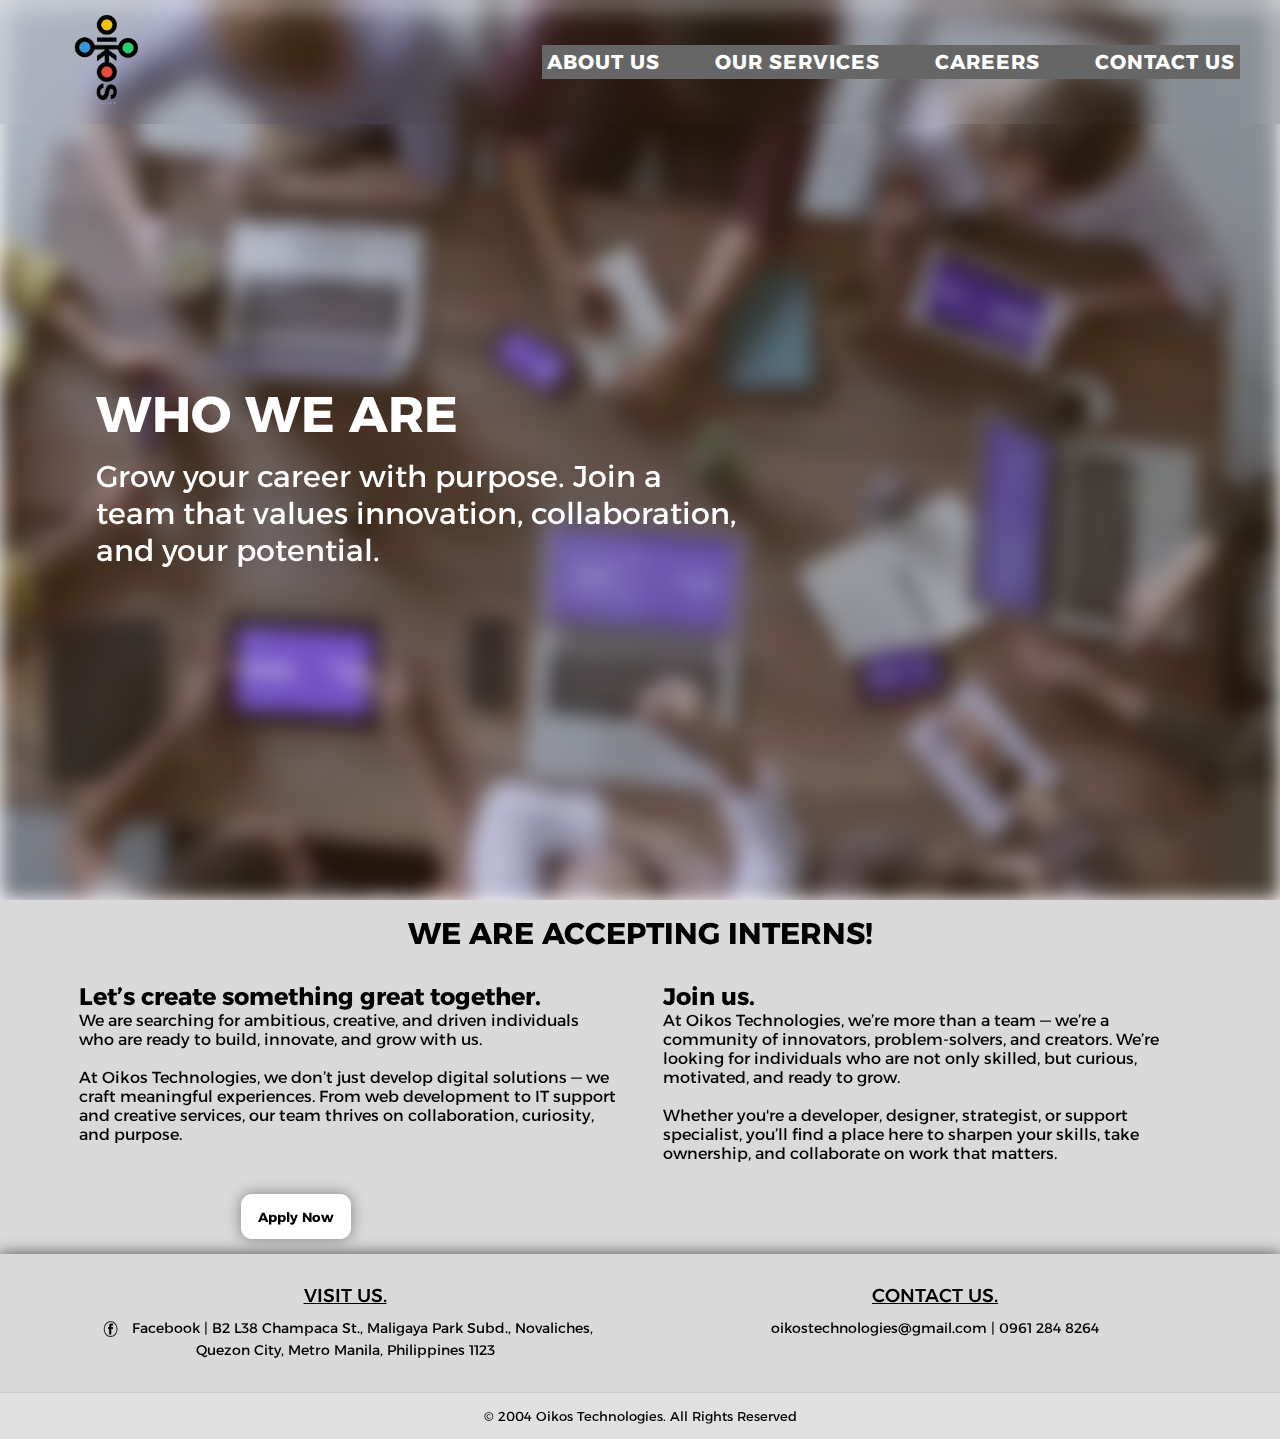
<file: careers.html>
<!DOCTYPE html>
<html lang="en">
<head>
    <meta charset="UTF-8">
    <meta name="viewport" content="width=device-width, initial-scale=1.0">
    <title>Careers</title>
    <link rel="stylesheet" href="/css/about.css">
    <link rel="icon" href="/media/OIKOS NO BG.png">
</head>
<body>
    
    <div id="header"></div>

    <section class="hero-video">
        <video autoplay muted loop playsinline>
            <source src="/media/CAREERS BG.mp4" type="video/mp4" />
            Your browser does not support the video tag.
        </video>

        <div class="firstContainer">
            <div class="firstContent">
                <h1>WHO WE ARE</h1>
                <p>Grow your career with purpose. Join a team that values innovation, collaboration, and your potential.</p>
            </div>
        </div>
    </section>

    <section class="careers2">
        <h1>WE ARE ACCEPTING INTERNS!</h1>

        <div class="c2main">

            <div class="c2mainContent">
                <h2>Let’s create something great together.</h2>
                <p>We are searching for ambitious, creative, and driven individuals who are ready to build, innovate, and grow with us.</p>
                <br>
                <p>At Oikos Technologies, we don’t just develop digital solutions — we craft meaningful experiences. From web development to IT support and creative services, our team thrives on collaboration, curiosity, and purpose.</p>
           
                <button>Apply Now</button>

            </div>

            <div class="c2mainContent">
                <h2>Join us.</h2>
                <p>At Oikos Technologies, we’re more than a team — we’re a community of innovators, problem-solvers, and creators. We’re looking for individuals who are not only skilled, but curious, motivated, and ready to grow.</p>
                <br>
                <p>Whether you're a developer, designer, strategist, or support specialist, you’ll find a place here to sharpen your skills, take ownership, and collaborate on work that matters.</p>
            </div>
        </div>

    </section>


    <!-- Modal -->
    <div id="applyModal" class="modal">
        <div class="modal-content">
            <span class="close">&times;</span>
            <h2>FILL OUT THE FORM</h2>
            <form action="https://formsubmit.co/oikostechnologies@gmail.com" method="POST" enctype="multipart/form-data">
            <input type="text" name="First Name" placeholder="FIRST NAME" required>
            <input type="text" name="Middle Name" placeholder="MIDDLE NAME">
            <input type="text" name="Last Name" placeholder="LAST NAME" required>
            <input type="email" name="Email" placeholder="EMAIL" required>
            <label>Attach Your CV Here:</label>
            <input type="file" name="attachment" accept=".pdf,.doc,.docx" required>
            <button type="submit">SUBMIT</button>
            <p><a href="#" class="cancel">Cancel</a></p>
            </form>
        </div>
    </div>

        
    <div id="footer"></div>

    <script src="/js/goals.js"></script>

    <script>
        const modal = document.getElementById("applyModal");
        const openBtn = document.querySelector("button"); // "Apply Now" button
        const closeBtn = document.querySelector(".close");
        const cancelLink = document.querySelector(".cancel");

        openBtn.addEventListener("click", () => {
            modal.style.display = "block";
        });

        closeBtn.addEventListener("click", () => {
            modal.style.display = "none";
        });

        cancelLink.addEventListener("click", (e) => {
            e.preventDefault();
            modal.style.display = "none";
        });

        window.addEventListener("click", (e) => {
            if (e.target == modal) {
            modal.style.display = "none";
            }
        });
    </script>

</body>
</html>
</file>
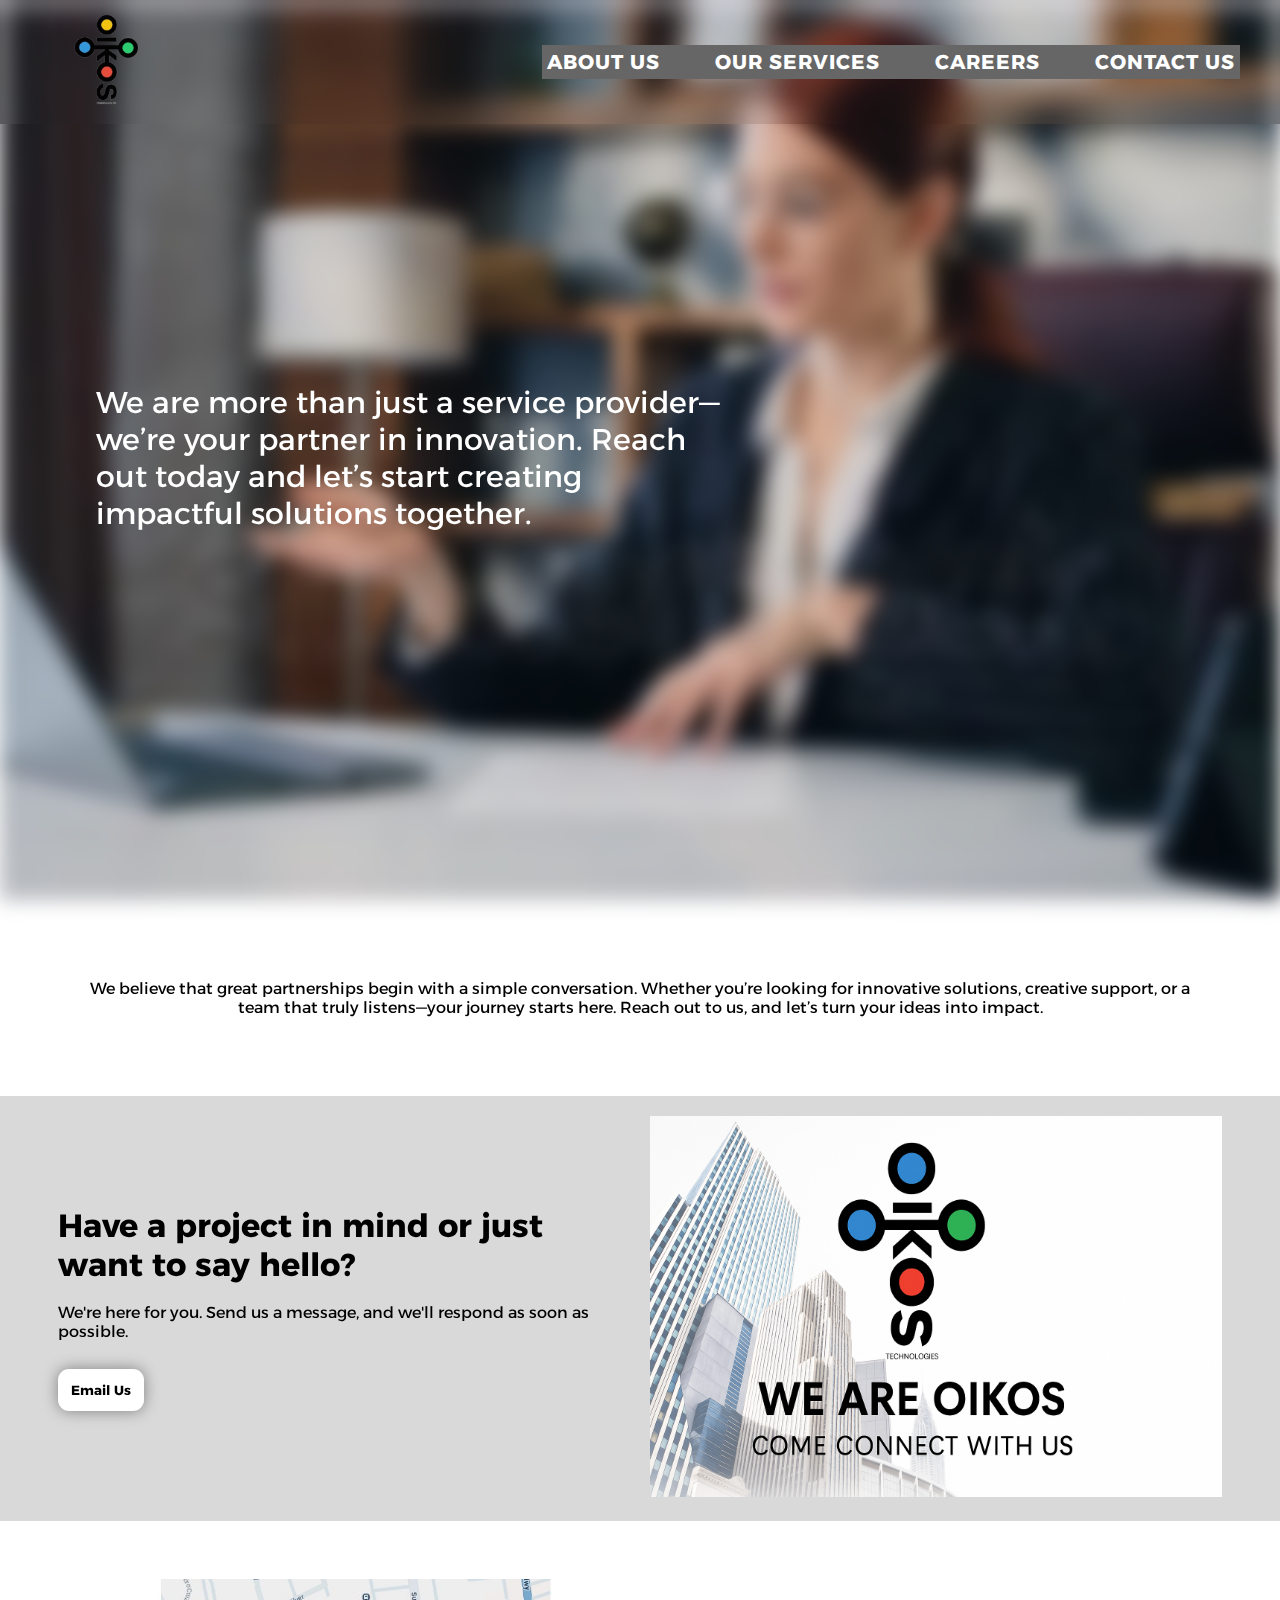
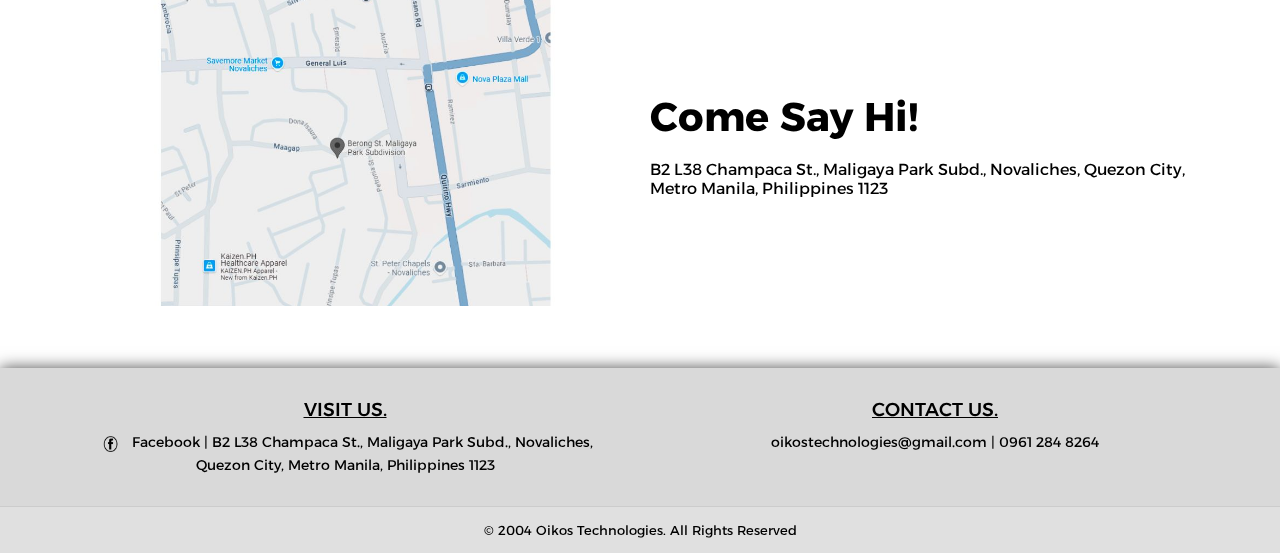
<file: contact.html>
<!DOCTYPE html>
<html lang="en">
<head>
    <meta charset="UTF-8">
    <meta name="viewport" content="width=device-width, initial-scale=1.0">
    <title>Contact Us</title>
    <link rel="stylesheet" href="/css/about.css">
    <link rel="icon" href="/media/OIKOS NO BG.png">
</head>
<body>
    
    <div id="header"></div>

    <section class="hero-video">
        <video autoplay muted loop playsinline>
            <source src="/media/CONTACT US BG.mp4" type="video/mp4" />
            Your browser does not support the video tag.
        </video>

        <div class="firstContainer">
            <div class="firstContent">
                <p>We are more than just a service provider—we’re your partner in innovation. Reach out today and let’s start creating impactful solutions together.</p>
            </div>
        </div>

    </section>

    <section class="s2Contacts">
        <p>We believe that great partnerships begin with a simple conversation. Whether you’re looking for innovative solutions, creative support, or a team that truly listens—your journey starts here. Reach out to us, and let’s turn your ideas into impact.</p>
    </section>

    <section class="s3Contacts">

        <div class="s3main">
            <div class="s3contactsInfo">
                <h1>Have a project in mind or just want to say hello? </h1>
                <br>
                <p>We're here for you. Send us a message, and we'll respond as soon as possible.</p>
                <button>Email Us</button>

            </div>

            <div class="s3contactsInfo">
                <img src="/media/CONNECT WITH US.png" alt="">
            </div>
        </div>

    </section>

    <section class="s4Contacts">

        <div class="s3main">
            <div class="s3contactsInfo">
                <img src="/media/MAP.jpg" alt="">
            </div>

            <div class="s4contactsInfo">
                <h1>Come Say Hi!</h1>
                <br>
                <p>B2 L38 Champaca St., Maligaya Park Subd., Novaliches, Quezon City, Metro Manila, Philippines 1123</p>
            </div>
        </div>

    </section>



    <div id="footer"></div>

    <script src="/js/goals.js"></script>


    <!-- Contact Modal -->
    <div id="emailModal" class="modal">
    <div class="modal-content">
        <span class="close">&times;</span>
        <h2>SEND US YOUR INQUIRY/MESSAGE HERE</h2>
        <form action="https://formsubmit.co/oikostechnologies@gmail.com" method="POST">
        <div style="display: flex; gap: 10px;">
            <input type="text" name="First Name" placeholder="FIRST NAME" required>
            <input type="text" name="Last Name" placeholder="LAST NAME" required>
        </div>
        <input type="email" name="Email" placeholder="EMAIL" required>

        <select name="Subject" required>
            <option value="">- CHOOSE SUBJECT -</option>
            <option value="Website Development">Website Development</option>
            <option value="Web App Development">Web App Development</option>
            <option value="IT Support Services">IT Support Services</option>
            <option value="Support Request">Creative Support Services</option>
            <option value="Creative Support Services">Social Media Management</option>
            <option value="Virtual Admin Support Management">Virtual Admin Support Management</option>
            <option value="Other">Other</option>
        </select>

        <label>INQUIRY/MESSAGE</label>
        <textarea name="Message" rows="5" placeholder="Type your inquiry or message here." required></textarea>

        <button type="submit">SUBMIT INQUIRY</button>
        <p><a href="#" class="cancel">Cancel</a></p>
        </form>
    </div>
    </div>
<script>
  const emailModal = document.getElementById("emailModal");
  const emailBtn = document.querySelector("button"); // First <button> = "Email Us"
  const closeEmail = document.querySelector(".close");
  const cancelEmail = document.querySelector(".cancel");

  emailBtn.addEventListener("click", () => {
    emailModal.style.display = "block";
  });

  closeEmail.addEventListener("click", () => {
    emailModal.style.display = "none";
  });

  cancelEmail.addEventListener("click", (e) => {
    e.preventDefault();
    emailModal.style.display = "none";
  });

  window.addEventListener("click", (e) => {
    if (e.target === emailModal) {
      emailModal.style.display = "none";
    }
  });
</script>

</body>
</html>
</file>
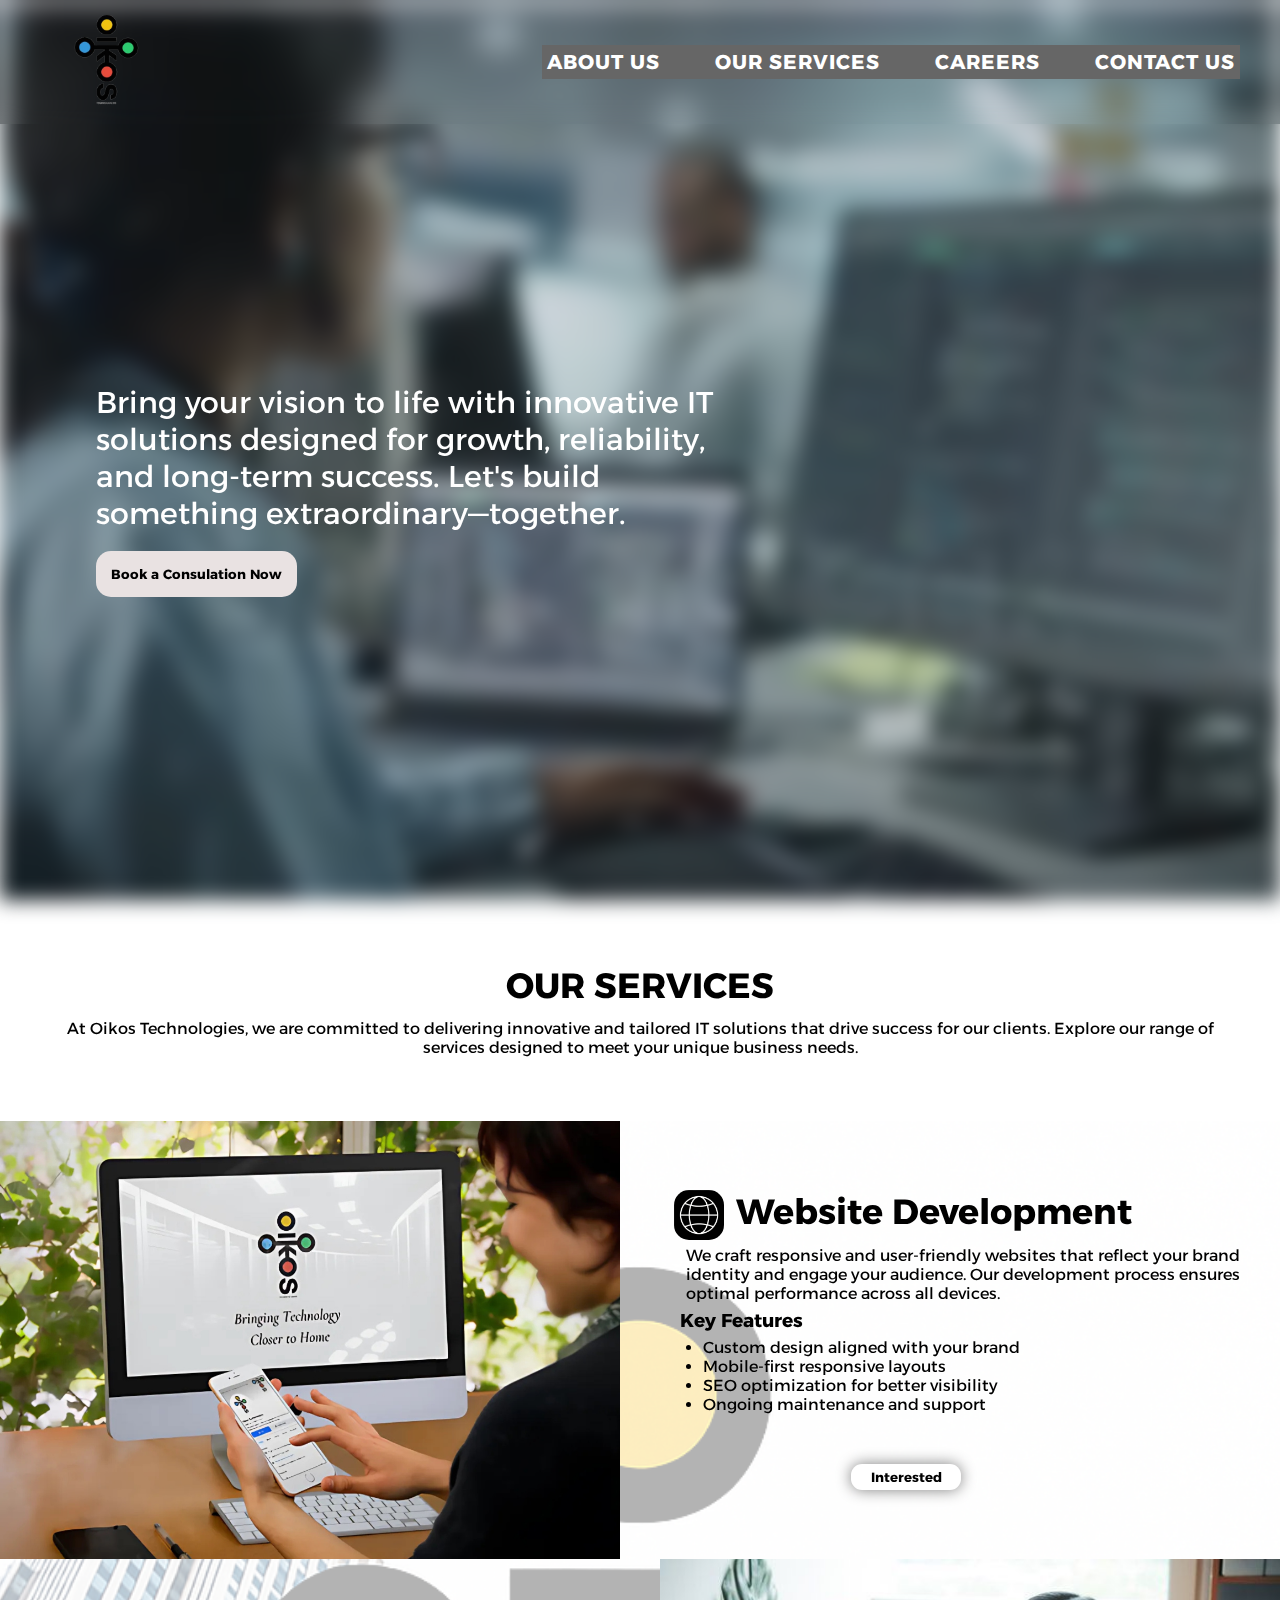
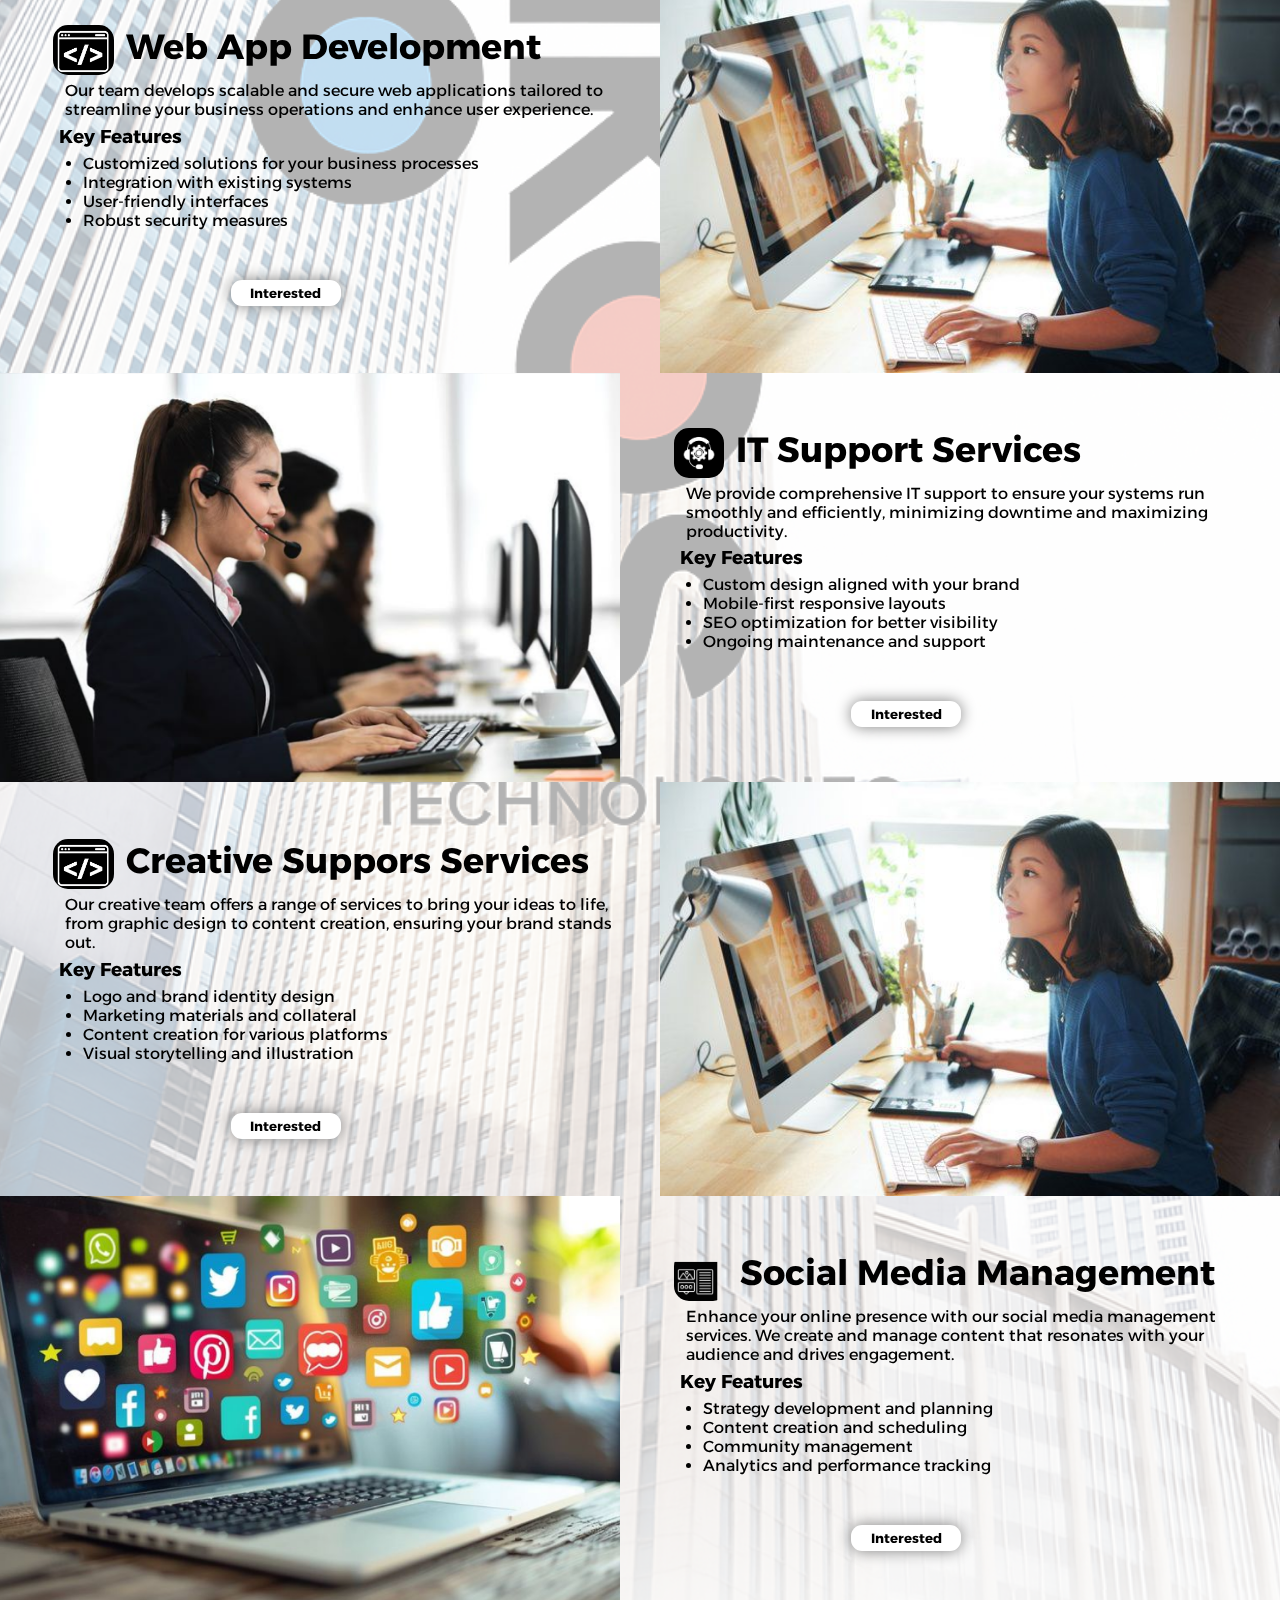
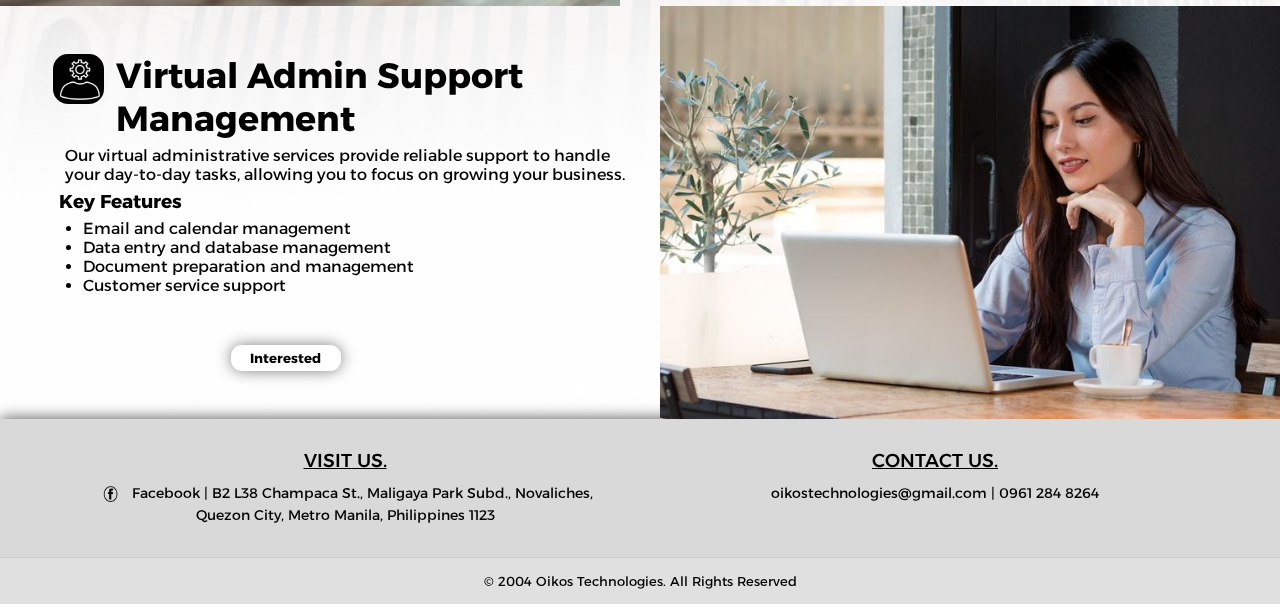
<file: services.html>
<!DOCTYPE html>
<html lang="en">
<head>
    <meta charset="UTF-8">
    <meta name="viewport" content="width=device-width, initial-scale=1.0">
    <title>Services</title>
    <link rel="stylesheet" href="/css/about.css">
    <link rel="icon" href="/media/OIKOS NO BG.png">
</head>
<body>
    
    <div id="header"></div>

    <section class="hero-video" id="heroVideo">
        <video autoplay muted loop playsinline>
            <source src="/media/OUR SERVICES BG.mp4" type="video/mp4" />
            Your browser does not support the video tag.
        </video>

        <div class="firstContainer">
            <div class="firstContent">
                <p>Bring your vision to life with innovative IT solutions designed for growth, reliability, and long-term success. Let's build something extraordinary—together.</p>
                <a href="https://calendar.google.com/calendar/appointments/schedules/AcZssZ02pQP0Q7-rGzeViTUQTaNdnAl5DnBynS8tBPYd6D8Ef6vNZ1XkFtEHz22euT-H6GU7s2fQCmyY" target="_blank">
                    <button>Book a Consulation Now</button>
                </a>
            </div>
        </div>
    </section>

    <section class="ourServices">
        <h1>OUR SERVICES</h1>
        <p>At Oikos Technologies, we are committed to delivering innovative and tailored IT solutions that drive success for our clients. Explore our range of services designed to meet your unique business needs.</p>
    </section>
    
    <section class="services">
        <div class="main-container">

            <div class="rightPic">
                <div class="imageContainer">
                    <img src="/media/WEB DEV.jpg" alt="">
                </div>

                <div class="infoContainer">
                    <div class="infoTitle">
                        <img src="/media/WEBSITEDEV.jpg" alt="">
                        <h2>Website Development</h2>
                    </div>
                        <p>We craft responsive and user-friendly websites that reflect your brand identity and engage your audience. Our development process ensures optimal performance across all devices.</p>
                    
                    <h3>Key Features</h3>
                        <li>Custom design aligned with your brand</li>
                        <li>Mobile-first responsive layouts</li>
                        <li>SEO optimization for better visibility</li>
                        <li>Ongoing maintenance and support</li>

                    <a href="#heroVideo"><button>Interested</button></a>
                </div>
            </div>



            <div class="rightPic">

                <div class="infoContainer">
                    <div class="infoTitle">
                        <img src="/media/WEBAPP.jpg" alt="">
                        <h2>Web App Development</h2>
                    </div>
                        <p>Our team develops scalable and secure web applications tailored to streamline your business operations and enhance user experience.</p>                    
                    <h3>Key Features</h3>
                        <li>Customized solutions for your business processes</li>
                        <li>Integration with existing systems</li>
                        <li>User-friendly interfaces</li>
                        <li>Robust security measures</li>

                    <a href="#heroVideo"><button>Interested</button></a>
                </div>

                <div class="imageContainer">
                    <img src="/media/WEB APP DEV.jpg" alt="">
                </div>
            </div>


           <div class="rightPic">
                <div class="imageContainer">
                    <img src="/media/IT SUPPORT.png" alt="">
                </div>

                <div class="infoContainer">
                    <div class="infoTitle">
                        <img src="/media/ITSUPPORT ICON.jpg" alt="">
                        <h2>IT Support Services</h2>
                    </div>
                        <p>We provide comprehensive IT support to ensure your systems run smoothly and efficiently, minimizing downtime and maximizing productivity.</p>                    
                    
                        <h3>Key Features</h3>
                        <li>Custom design aligned with your brand</li>
                        <li>Mobile-first responsive layouts</li>
                        <li>SEO optimization for better visibility</li>
                        <li>Ongoing maintenance and support</li>

                    <a href="#heroVideo"><button>Interested</button></a>
                </div>
            </div>

            <div class="rightPic">

                <div class="infoContainer">
                    <div class="infoTitle">
                        <img src="/media/WEBAPP.jpg" alt="">
                        <h2>Creative Suppors Services</h2>
                    </div>
                        <p>Our creative team offers a range of services to bring your ideas to life, from graphic design to content creation, ensuring your brand stands out.</p>

                    <h3>Key Features</h3>
                        <li>Logo and brand identity design</li>
                        <li>Marketing materials and collateral</li>
                        <li>Content creation for various platforms</li>
                        <li>Visual storytelling and illustration</li>

                    <a href="#heroVideo"><button>Interested</button></a>

                </div>

                <div class="imageContainer">
                    <img src="/media/WEB APP DEV.jpg" alt="">
                </div>
            </div>

            <div class="rightPic">
                <div class="imageContainer">
                    <img src="/media/SOC MED.png" alt="">
                </div>

                <div class="infoContainer">
                    <div class="infoTitle">
                        <img src="/media/SOCMED ICON.png" alt="">
                        <h2>Social Media Management</h2>
                    </div>
                        <p>Enhance your online presence with our social media management services. We create and manage content that resonates with your audience and drives engagement.</p>                    
                        
                    <h3>Key Features</h3>
                        <li>Strategy development and planning</li>
                        <li>Content creation and scheduling</li>
                        <li>Community management</li>
                        <li>Analytics and performance tracking</li>

                    <a href="#heroVideo"><button>Interested</button></a>
                </div>
            </div>

            <div class="rightPic">

                <div class="infoContainer">
                    <div class="infoTitle">
                        <img src="/media/VIR ADD ICON.png" alt="">
                        <h2>Virtual Admin Support Management</h2>
                    </div>
                        <p>Our virtual administrative services provide reliable support to handle your day-to-day tasks, allowing you to focus on growing your business.</p>

                    <h3>Key Features</h3>
                        <li>Email and calendar management</li>
                        <li>Data entry and database management</li>
                        <li>Document preparation and management</li>
                        <li>Customer service support</li>

                    <a href="#heroVideo"><button>Interested</button></a>
                </div>

                <div class="imageContainer">
                    <img src="/media/VIRTUA ADMIN.jpg" alt="">
                </div>
            </div>

        </div>
    </section>

    <div id="footer"></div>

    <script src="/js/goals.js"></script>

</body>
</html>
</file>
<file: css/about.css>
@import url('https://fonts.googleapis.com/css2?family=Alexandria:wght@100..900&display=swap');
/* Reset */
* {
    margin: 0;
    padding: 0;
    font-family: 'alexandria';
    box-sizing: border-box;
    scroll-behavior: smooth;
    text-decoration: none;
}

/*header*/
.navbar img{
    height: 100px;
}

.navbar {
  position: fixed;
  width: 100%;
  top: 0;
  z-index: 100;
  background: #000000 , 0.1;
  backdrop-filter: blur(10px);
  display: flex;
  justify-content: space-between;
  align-items: center;
  padding: 10px 40px;
}

.nav-links {
    padding: 5px;
    margin-left: auto;
    background-color: rgb(102, 102, 102);
    display: flex;
    gap: 55px;
}

.nav-links a {
    font-size: 20px;
  color: white;
  text-decoration: none;
  font-weight: bold;
  letter-spacing: 1px;
  transition: color 0.3s;
}

.nav-links a:hover {
  color: #00bcd4;
}

/* Hero Video Section */
.hero-video {
  height: 100vh;
  overflow: hidden;
  display: flex;
  justify-content: center;
  flex-direction: column;
  justify-content: space-between;
}

.hero-video video {
  position: absolute;
  width: 100%;
  height: 100%;
  object-fit: cover;
  z-index: -1;
  filter: blur(10px);
}

.firstContainer{
  margin-top: 30%;
  display: flex;
  justify-content: center;
  align-items: center;
}
.firstContent{
  color: white;
  width: 50%;
  margin-right: 35%;
}
.firstContent h1{
  font-size: 50px;
  margin-bottom: 2%;
}
.firstContent p{
  font-size: 22px;
}


/*section 2*/
.secondContent{
  padding: 15px;
  text-align: center;
  background-color: white;
  color: rgb(0, 0, 0);
}
.secondContent{
  font-size: 50px;
}
.secondContent{
  font-size: 22px;
}
.secondContent p{
  margin-left: 5%;
  margin-right: 5%;
}



/*section 3*/
.section3 {
  position: relative;
  height: 90%;
  overflow: hidden;
  display: flex;
  justify-content: center;
  flex-direction: column;
  justify-content: space-between;
}

.section3 video {
  position: absolute;
  width: 100%;
  object-fit: cover;
  z-index: -1;
  filter: blur(5px);
}

.s3container {
  display: flex;
  align-items: center;
  justify-content: center;
  gap: 5px;
}

.s3content{
  background-color:#D9D9D9;
  text-align: center;
  border-radius: 30px;
  padding: 10px;
  width: 40%;
  height: 150px;
  margin: 3%;
  box-shadow: 0 0 15px #313131;
}

/*section 4*/
.section4 {
  background-image: url(/media/MEET\ OUR\ TEAM.jpg);
  height: 100%;
  background-repeat: no-repeat;
  background-size: cover;
  background-position: center;
  text-align: center;
  color: #000;
}
.main-container{
  background-color: rgba(217, 217, 217, 0.7);

}
.main-container h1{
  padding: 15px;
  font-size: 35px;
}


.firstPerson{
  display: flex;
  justify-content: center;
  align-items: center;
  padding: 25px;
  gap: 20px;
  margin-left: 5%;
  margin-right: 5%;
}
.firstPerson h2{
  text-decoration: underline;
  margin-bottom: 1%;
}


.personCard img{
  width: 200px;
  padding: 10px;
  border-radius: 25px;
}


.personInfo1{
  padding: 10px;
  text-align: left;
}
.personInfo2{
  text-align: right;
}

/*footer*/
.icon {
  width: 16px;
  height: 16px;
  vertical-align: middle;
  margin-right: 5px;
}

.footer-top {
  display: flex;
  justify-content: space-between;
  padding: 30px 50px;
  flex-wrap: wrap;
  text-align: center;
  background-color: #D9D9D9;
  box-shadow: 0 0 15px #4d4d4d;
}

.footer-column {
  flex: 1;
  min-width: 300px;
}

.footer-column h3 {
  font-weight: 500;
  text-decoration: underline;
  margin-bottom: 10px;
}

.footer-column p {
  font-size: 14px;
  line-height: 1.6;
}

.footer-bottom {
  background: #e0e0e0;
  padding: 15px 10px;
  text-align: center;
  font-size: 13px;
  border-top: 1px solid #ccc;
}
.footer-column img{
  width: 25px;
}

/*******************our services************/
.firstContent p{
  font-size: 30px;
}
.firstContent button{
  font-weight: bold;
  border: none;
  color: #000;
  background-color: rgb(233, 226, 226);
  width: auto;
  padding: 15px;
  border-radius: 15px;
  margin-top: 3%;
  transition: background-color 0.3s, color 0.3s;
  cursor: pointer;
}
.firstContent button:hover{
  background-color: #acacac;
  color: black;
}

.ourServices{
  margin: 5%;
  text-align: center;
}
.ourServices h1{
  font-size: 35px;
  margin-bottom: 1%;
}

.services {
  background-image: url(/media/SERVICES\ BG.png);
  height: 100%;
  background-repeat: no-repeat;
  background-size: cover;
  background-position: center;
  text-align: center;
  color: #000;
}
.main-container{
  background-color: rgba(255, 255, 255, 0.7);
  height: auto;
}

.rightPic{
  display: flex;
  justify-items: center;
  align-items: center;
}

.imageContainer{
  width: 50%;
}
.imageContainer img{
  width: 100%;
  display: block;
}

.infoContainer{
  width: 50%;
  margin-left: 3%;
  text-align: left;
  padding: 15px;
}

.infoTitle {
  display: flex;
  margin-bottom: 1%;
  gap: 12px;
}
.infoTitle img{
  height: 50px;
  border-radius: 15px;
}
.infoContainer h2{
  font-size: 35px;
}
.infoContainer p{
  margin-left: 2%;
}
.infoContainer h3{
  margin: 1%;
}
.infoContainer li{
  margin-left: 5%;
}
.infoContainer button{
  margin-top: 50px;
  border-radius: 11px;
  border: none;
  width: 110px;
  padding: 5px;
  margin-left: 30%;
  font-weight: bold;
  background-color: white;
  transition: background-color 0.3s, color 0.3s;
  cursor: pointer;
  box-shadow: 0 0 15px #808080;

}

.infoContainer button:hover{
  background-color: #acacac;
  color: black;
}

/**********CAREERS*************/
.careers2{
  background-color: #D9D9D9;
}
.careers2 h1{
  text-align: center;
  padding: 15px;
  font-size: 30px;
}
.c2main{
  display: flex;
  margin-left: 5%;
  margin-right: 5%;
  gap: 15px;
}

.c2mainContent{
  padding: 15px;
  width: 50%;
  font-weight: normal;
}

.c2mainContent button{
  margin-top: 50px;
  border-radius: 11px;
  border: none;
  height: 45px;
  width: 110px;
  padding: 5px;
  margin-left: 30%;
  font-weight: bold;
  background-color: white;
  transition: background-color 0.3s, color 0.3s;
  cursor: pointer;
  box-shadow: 0 0 15px #808080;
}

.c2mainContent button:hover{
  background-color: #acacac;
  color: black;
}

/*Contacts*/
.s2Contacts{
  padding: 15px;
  margin: 5%;
  text-align: center;
}

.s3Contacts{
  background-color: #D9D9D9;
}

.s3main{
  padding: 20px;
  margin: 3%;
  display: flex;
  justify-content: center;
  align-items: center;
  gap: 20px;
}
.s3contactsInfo {
  width: 50%;
}
.s3contactsInfo button{
  border-radius: 11px;
  border: none;
  margin-top: 5%;
  padding: 13px;
  font-weight: bold;
  background-color: white;
  transition: background-color 0.3s, color 0.3s;
  cursor: pointer;
  box-shadow: 0 0 15px #808080;

}
.s3contactsInfo button:hover{
  background-color: #acacac;
  color: black;
}

.s3contactsInfo img{
  width: 100%;
}

.s4contactsInfo {
  width: 50%;
}
.s4contactsInfo h1{
  font-size: 40px;
}

/***Modal***/
.modal {
  display: none;
  position: fixed;
  z-index: 1000;
  padding-top: 80px;
  left: 0;
  top: 0;
  width: 100%;
  height: 100%;
  background-color: rgba(0, 0, 0, 0.6);
}

.modal-content {
  background-color: #fff;
  margin: auto;
  padding: 30px;
  border-radius: 12px;
  width: 90%;
  max-width: 500px;
  box-shadow: 0 5px 15px rgba(0,0,0,0.3);
  position: relative;
  text-align: center;
}

.modal-content input[type="text"],
.modal-content input[type="email"],
.modal-content input[type="file"]
.modal-content select,
.modal-content textarea {
  width: 100%;
  padding: 12px;
  margin: 10px 0;
  border: 2px solid black;
  border-radius: 6px;
  font-size: 16px;
}

.modal-content button {
  margin-top: 15px;
  background-color: white;
  box-shadow: 0 0 15px #808080;
  padding: 12px 30px;
  font-size: 16px;
  border: none;
  border-radius: 8px;
  cursor: pointer;
  transition: background-color 0.3s, color 0.3s;
}
.modal-content button:hover{
  background-color: #acacac;
  color: black;
}
.modal-content .close {
  position: absolute;
  top: 10px;
  right: 20px;
  font-size: 28px;
  cursor: pointer;
}

.modal-content .cancel {
  display: inline-block;
  margin-top: 10px;
  color: gray;
  text-decoration: underline;
  cursor: pointer;
  font-size: 14px;
}
.footer-column img{
  width: 25px;
}
.mobile-footer{
  display: none;
}

/***about us**/
@media only screen and (max-width: 924px) {
/*header*/
.navbar {
  padding: 5px 5px;
}
.navbar img{
  height: 80px;
}
.nav-links {
  margin-right: 15%;
  padding: 5px;
  gap: 35px;
}
.nav-links a {
  font-size: 17px;
}

.firstContent{
  width: 100%;
  margin-left: 10%;
  margin-right: 10%;
  text-align: center;
}
.firstContent h1{
  font-size: 70px;
  margin-bottom: 5%;
}
.firstContent p{
  font-size: 30px;
}

/*section 2*/
.secondContent h1{
  font-size: 40px;
}
.secondContent p{
  font-size: 20px;
}
/*section 3*/
.s3content p{
  font-size: 13.5px;
}
.s3content li {
  font-size: 12.5px;
}
/*section 4*/
.firstPerson h2{
  margin-bottom: 3%;
}
.personInfo1, .personInfo2{
  padding: 10px;
  text-align: center;
  font-size: 14.5px;
}

/*footer*/
.footer-top{
  display: none;
}
.mobile-footer{
  padding: 15px;
  justify-content: center;
  align-items: center;
  display: flex;
}
.mobile-footer img{
  width: 50px;
}
}

@media only screen and (max-width: 756px) {
.navbar img{
  height: 40px;
}
.hamburger {
  width: 30px;
  display: flex;
  flex-direction: column;
  justify-content: space-between;
  cursor: pointer;
  z-index: 1000;
  position: fixed;
  top: 30px;
  right: 20px;
}
.hamburger span {
  display: block;
  height: 4px;
  margin-bottom: 5px;
  width: 100%;
  background: white;
  border-radius: 2px;
  transition: 0.3s ease;
}
/* Transform into 'X' when active */
.hamburger.active span:nth-child(1) {
  transform: rotate(45deg) translate(5px, 5px);
}
.hamburger.active span:nth-child(2) {
  opacity: 0;
}
.hamburger.active span:nth-child(3) {
  transform: rotate(-45deg) translate(5px, -5px);
}

/* Fullscreen nav */
.navbar {
  padding: 20px 20px;
}
.nav-links {
  position: fixed;
  top: 0;
  left: 0;
  height: 100vh;
  width: 100vw;
  background-color: #111;
  display: flex;
  flex-direction: column;
  justify-content: center;
  align-items: center;
  transform: translateX(-100%);
  transition: transform 0.3s ease;
  z-index: 999;
}
.nav-links.active {
  transform: translateX(0);
}
.nav-links a {
  color: white;
  text-decoration: none;
  font-size: 24px;
  margin: 20px 0;
  transition: color 0.3s;
}
.nav-links a:hover {
  color: #002cbd;
}
.firstContent{
  margin-top: 15%;
}
/*section 3*/
.s3container {
  flex-wrap: wrap;
}
.s3content{
  width: 100%;
  margin: 5%;
}
/*section 4*/
.firstPerson{
  flex-wrap: wrap;
}
.personCard img{
  width: 200px;
}
.personInfo2 {
  order: 1;
}
/*footer*/
.footer-top{
  display: none;
}
.mobile-footer{
  padding: 15px;
  justify-content: center;
  align-items: center;
  display: flex;
}
.mobile-footer img{
  width: 50px;
}
.footer-bottom{
  margin-bottom: 70px;
}
}

/*SERVICES*/

@media only screen and (max-width: 756px) {
.ourServices h1{
  font-size: 30px;
}
.imageContainer{
  width: 45%;
}
.imageContainer img{
  width: 100%;
  display: block;
}
.infoContainer{
  margin-left: 1%;
}

.rightPic .imageContainer{
  order: 1;
}
.infoTitle img{
  height: 30px;
}

.infoContainer h2{
  font-size: 35px;
}
.infoContainer p{
  margin-left: 2%;
}
.infoContainer h3{
  margin: 1%;
}
.infoContainer li{
  margin-left: 5%;
}


}
</file>
